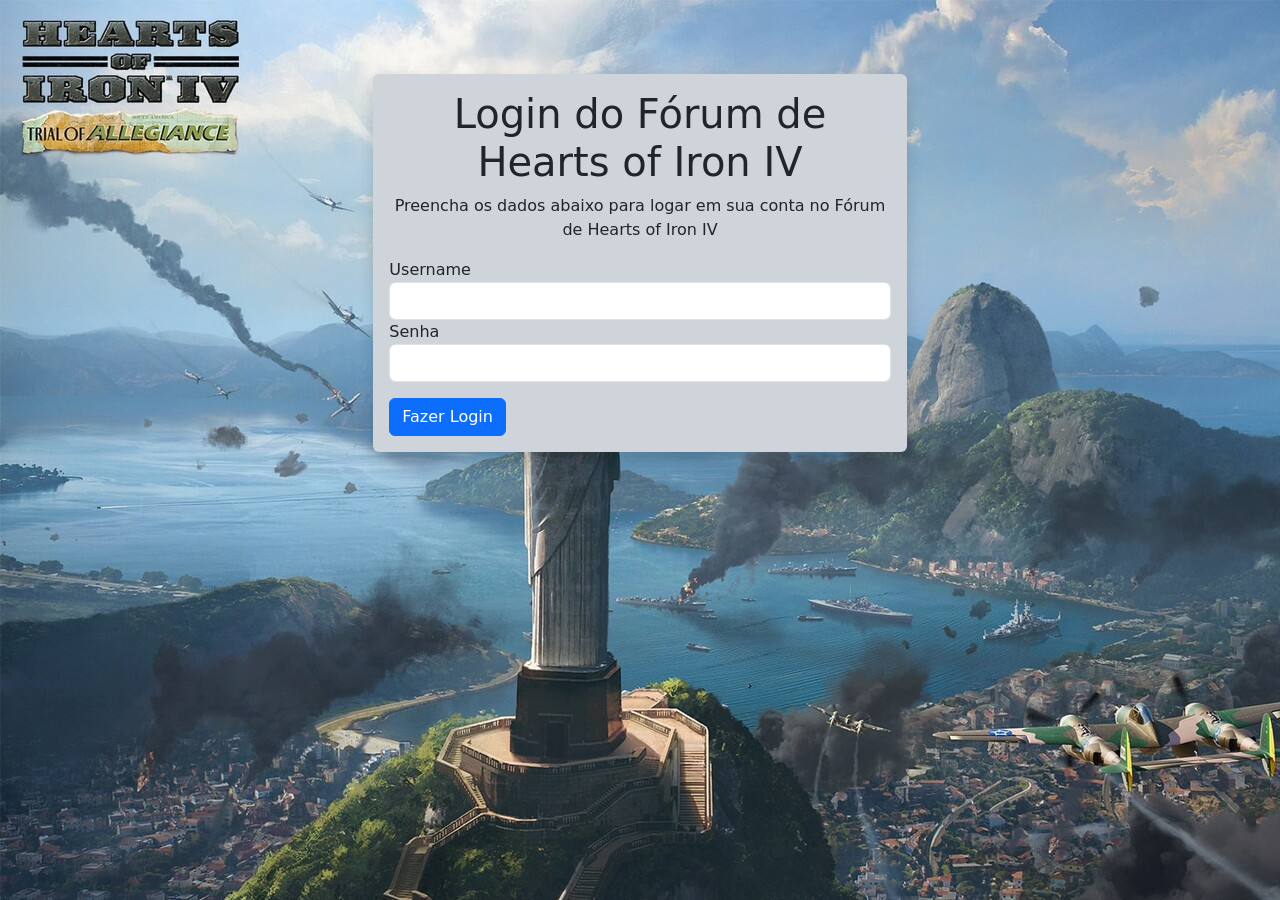
<file: index.html>
<html lang="en">
<head>
    <meta charset="UTF-8">
    <meta name="viewport" content="width=device-width, initial-scale=1.0">
    <title>Tela de Cadastro com Bootstrap</title>
</head>
<link href="https://cdn.jsdelivr.net/npm/bootstrap@5.3.8/dist/css/bootstrap.min.css" rel="stylesheet" integrity="sha384-sRIl4kxILFvY47J16cr9ZwB07vP4J8+LH7qKQnuqkuIAvNWLzeN8tE5YBujZqJLB" crossorigin="anonymous">
<link rel="stylesheet" href="style.css">
<body class="bg_img">

<main class="align">

<form action="" id="formulario" class="shadow p-3 mb-5 bg-dark-subtle rounded m-5 opacity-100 col-md-5">
        <div>
            <h1 class="text-center">Login do Fórum de Hearts of Iron IV</h1>
            <p class="text-center">Preencha os dados abaixo para logar em sua conta no Fórum de Hearts of Iron IV</p>
        </div>

        <div>
            <div>
                <label for="">Username</label>
                <input type="text" class="form-control" aria-label="Username" aria-describedby="basic-addon1" id="usuario" >
            </div>
        </div>

        <div>
            <div>
                <label for="">Senha</label>
                <input type="password" class="form-control" aria-label="Username" aria-describedby="basic-addon1" id="senha">
            </div>
        </div>

        <button type="submit" class="btn btn-primary mt-3 alignRight" id="submit">Fazer Login</button>
</form>

<script src="script.js" ></script>

</main>
</body>

</html>
</file>
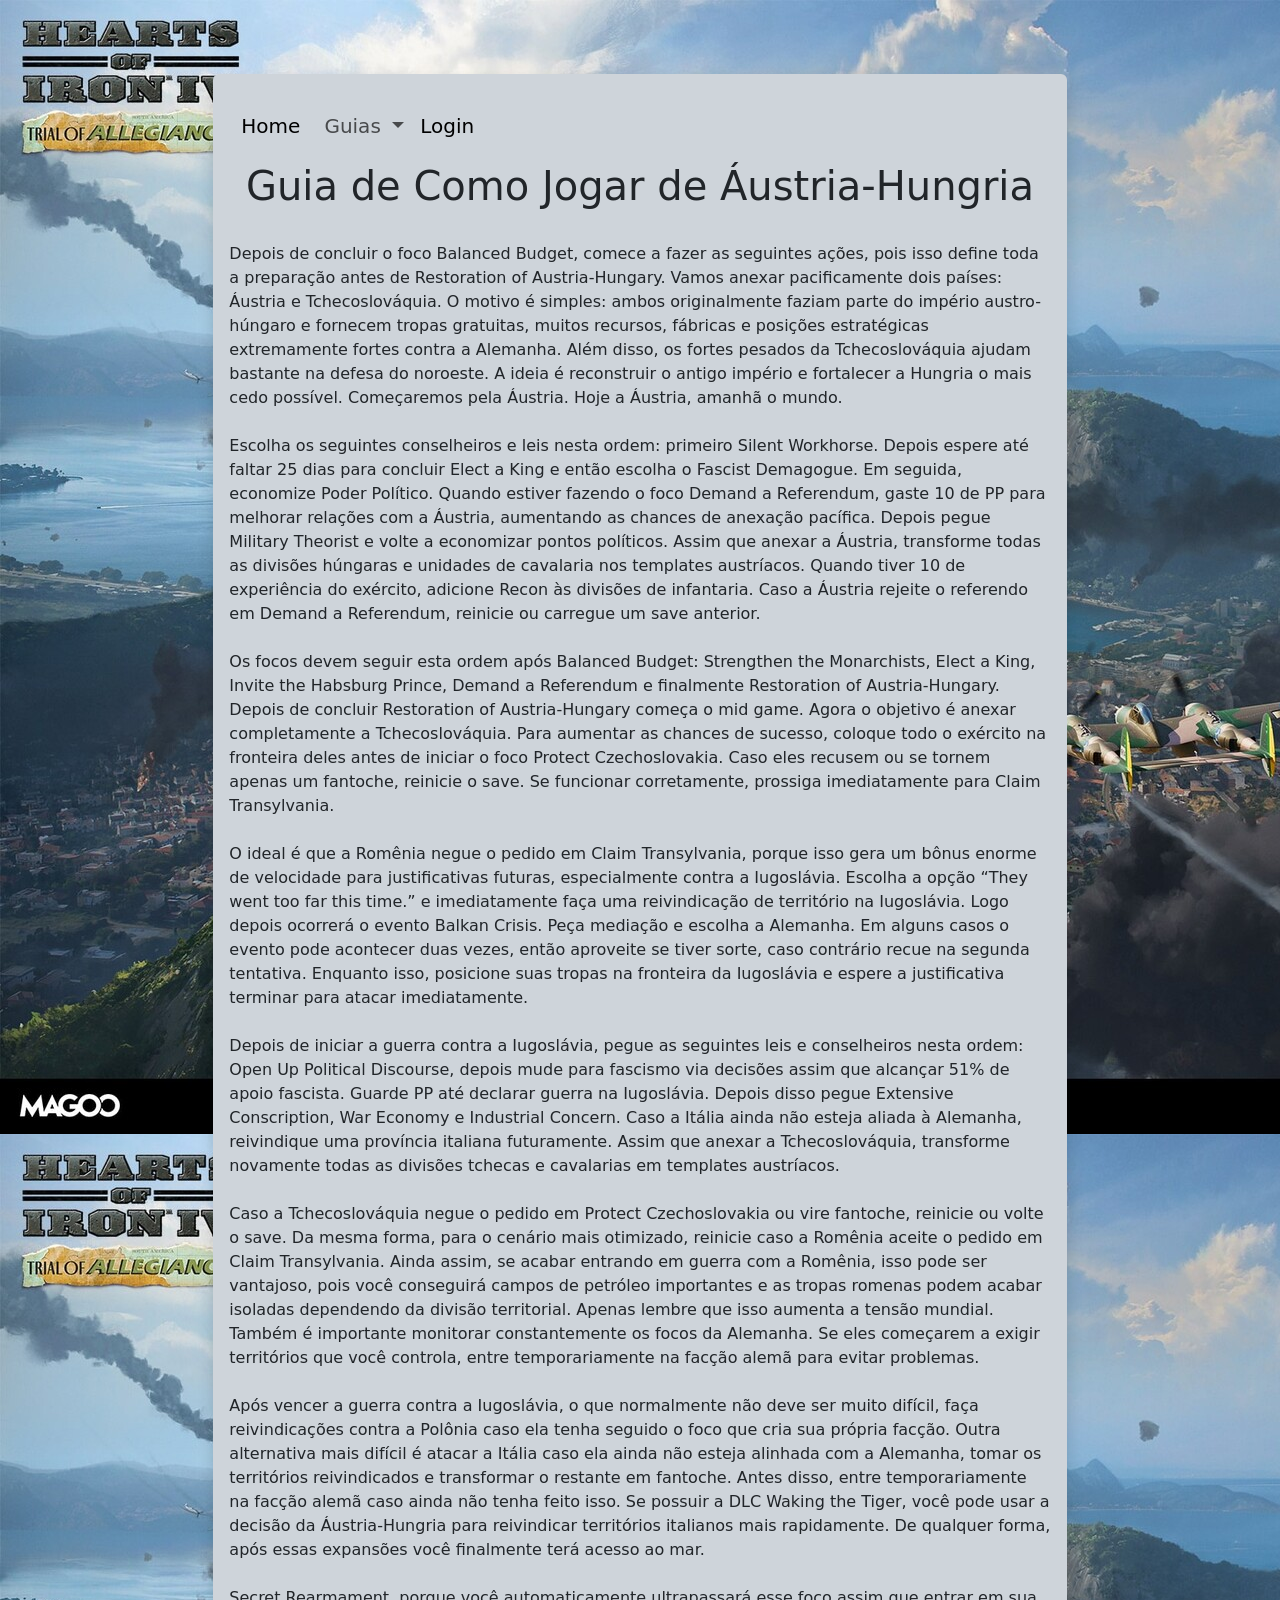
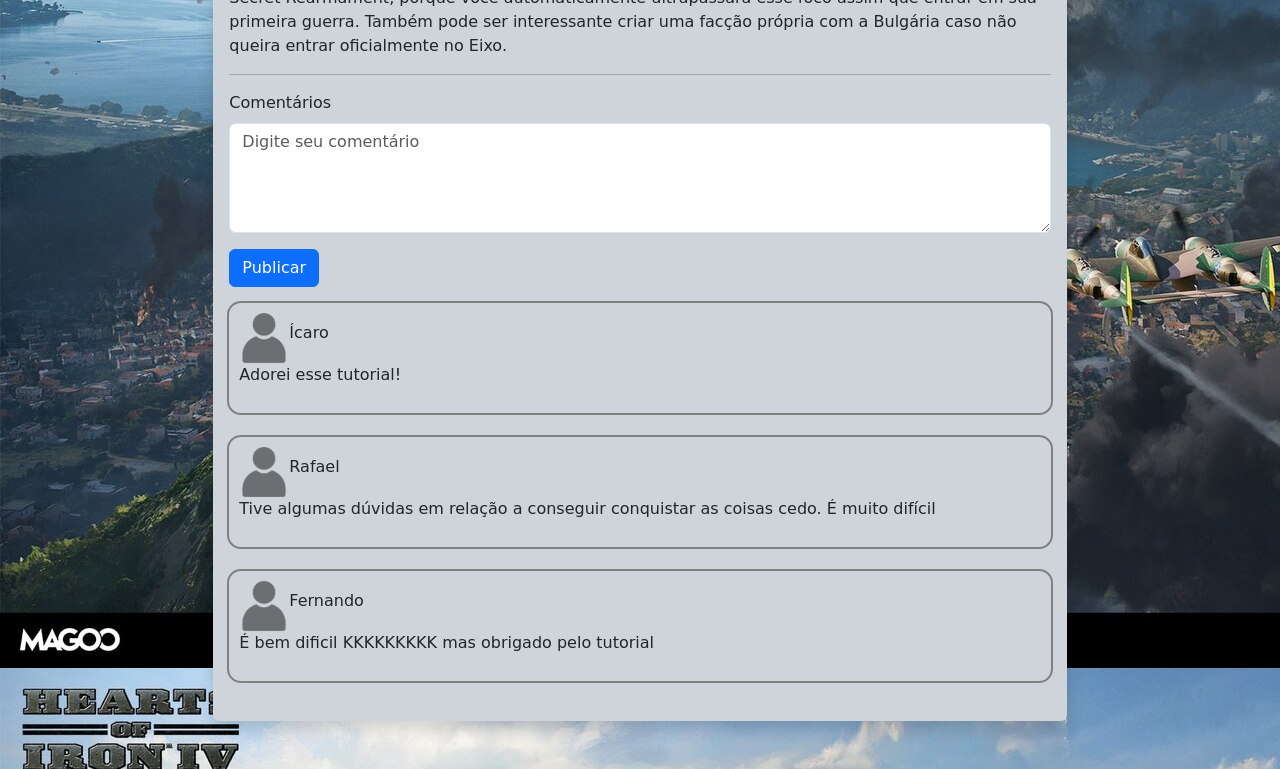
<file: austria_hungary_guide.html>
<html lang="en">
<head>
    <meta charset="UTF-8">
    <meta name="viewport" content="width=device-width, initial-scale=1.0">
    <title>Tela de Cadastro com Bootstrap</title>
</head>
<link href="https://cdn.jsdelivr.net/npm/bootstrap@5.3.8/dist/css/bootstrap.min.css" rel="stylesheet" integrity="sha384-sRIl4kxILFvY47J16cr9ZwB07vP4J8+LH7qKQnuqkuIAvNWLzeN8tE5YBujZqJLB" crossorigin="anonymous">
<link rel="stylesheet" href="style.css">
<body class="bg_img">

<main class="align">

<div class="shadow p-3 mb-5 bg-dark-subtle rounded m-5 opacity-100 col-md-8">

       <nav class="navbar navbar-expand-lg bg-dark-subtle">
                <div class="container-fluid">
                    <a class="navbar-brand" href="secao.html">Home</a>
                    <button class="navbar-toggler" type="button" data-bs-toggle="collapse"
                        data-bs-target="#navbarSupportedContent" aria-controls="navbarSupportedContent"
                        aria-expanded="false" aria-label="Toggle navigation">
                        <span class="navbar-toggler-icon"></span>
                    </button>
                    <div class="navbar-brand collapse navbar-collapse" id="navbarSupportedContent">
                        <ul class="navbar-nav me-auto mb-2 mb-lg-0">

                            <li class="nav-item dropdown">
                                <a class="nav-link dropdown-toggle" href="#" role="button" data-bs-toggle="dropdown"
                                    aria-expanded="false">
                                    Guias
                                </a>
                                <ul class="dropdown-menu">
                                    <li><a class="dropdown-item" href="germany_guide.html">Alemanha</a></li>
                                    <li><a class="dropdown-item" href="austria_hungary_guide.html">Áustria-Hungria</a></li>
                                    <li><a class="dropdown-item" href="ethiopia_guide.html">Etiópia</a></li>
                                </ul>
                            </li>
                            <li class="nav-item">
                                <a class="nav-link active" aria-current="page" href="index.html">Login</a>
                            </li>
                        </ul>
                    </div>
                </div>
            </nav>

              <script src="https://cdn.jsdelivr.net/npm/bootstrap@5.3.8/dist/js/bootstrap.bundle.min.js"
        integrity="sha384-FKyoEForCGlyvwx9Hj09JcYn3nv7wiPVlz7YYwJrWVcXK/BmnVDxM+D2scQbITxI"
        crossorigin="anonymous"></script>
        
    <div>
        <h1 class="text-center">Guia de Como Jogar de Áustria-Hungria</h1><br>

    <p>Depois de concluir o foco Balanced Budget, comece a fazer as seguintes ações, pois isso define toda a preparação antes de Restoration of Austria-Hungary. Vamos anexar pacificamente dois países: Áustria e Tchecoslováquia. O motivo é simples: ambos originalmente faziam parte do império austro-húngaro e fornecem tropas gratuitas, muitos recursos, fábricas e posições estratégicas extremamente fortes contra a Alemanha. Além disso, os fortes pesados da Tchecoslováquia ajudam bastante na defesa do noroeste. A ideia é reconstruir o antigo império e fortalecer a Hungria o mais cedo possível. Começaremos pela Áustria. Hoje a Áustria, amanhã o mundo. <br> <br>

Escolha os seguintes conselheiros e leis nesta ordem: primeiro Silent Workhorse. Depois espere até faltar 25 dias para concluir Elect a King e então escolha o Fascist Demagogue. Em seguida, economize Poder Político. Quando estiver fazendo o foco Demand a Referendum, gaste 10 de PP para melhorar relações com a Áustria, aumentando as chances de anexação pacífica. Depois pegue Military Theorist e volte a economizar pontos políticos. Assim que anexar a Áustria, transforme todas as divisões húngaras e unidades de cavalaria nos templates austríacos. Quando tiver 10 de experiência do exército, adicione Recon às divisões de infantaria. Caso a Áustria rejeite o referendo em Demand a Referendum, reinicie ou carregue um save anterior. <br> <br>

Os focos devem seguir esta ordem após Balanced Budget: Strengthen the Monarchists, Elect a King, Invite the Habsburg Prince, Demand a Referendum e finalmente Restoration of Austria-Hungary. Depois de concluir Restoration of Austria-Hungary começa o mid game. Agora o objetivo é anexar completamente a Tchecoslováquia. Para aumentar as chances de sucesso, coloque todo o exército na fronteira deles antes de iniciar o foco Protect Czechoslovakia. Caso eles recusem ou se tornem apenas um fantoche, reinicie o save. Se funcionar corretamente, prossiga imediatamente para Claim Transylvania. <br> <br>

O ideal é que a Romênia negue o pedido em Claim Transylvania, porque isso gera um bônus enorme de velocidade para justificativas futuras, especialmente contra a Iugoslávia. Escolha a opção “They went too far this time.” e imediatamente faça uma reivindicação de território na Iugoslávia. Logo depois ocorrerá o evento Balkan Crisis. Peça mediação e escolha a Alemanha. Em alguns casos o evento pode acontecer duas vezes, então aproveite se tiver sorte, caso contrário recue na segunda tentativa. Enquanto isso, posicione suas tropas na fronteira da Iugoslávia e espere a justificativa terminar para atacar imediatamente.<br> <br>

Depois de iniciar a guerra contra a Iugoslávia, pegue as seguintes leis e conselheiros nesta ordem: Open Up Political Discourse, depois mude para fascismo via decisões assim que alcançar 51% de apoio fascista. Guarde PP até declarar guerra na Iugoslávia. Depois disso pegue Extensive Conscription, War Economy e Industrial Concern. Caso a Itália ainda não esteja aliada à Alemanha, reivindique uma província italiana futuramente. Assim que anexar a Tchecoslováquia, transforme novamente todas as divisões tchecas e cavalarias em templates austríacos.<br> <br>

Caso a Tchecoslováquia negue o pedido em Protect Czechoslovakia ou vire fantoche, reinicie ou volte o save. Da mesma forma, para o cenário mais otimizado, reinicie caso a Romênia aceite o pedido em Claim Transylvania. Ainda assim, se acabar entrando em guerra com a Romênia, isso pode ser vantajoso, pois você conseguirá campos de petróleo importantes e as tropas romenas podem acabar isoladas dependendo da divisão territorial. Apenas lembre que isso aumenta a tensão mundial. Também é importante monitorar constantemente os focos da Alemanha. Se eles começarem a exigir territórios que você controla, entre temporariamente na facção alemã para evitar problemas.<br> <br>

Após vencer a guerra contra a Iugoslávia, o que normalmente não deve ser muito difícil, faça reivindicações contra a Polônia caso ela tenha seguido o foco que cria sua própria facção. Outra alternativa mais difícil é atacar a Itália caso ela ainda não esteja alinhada com a Alemanha, tomar os territórios reivindicados e transformar o restante em fantoche. Antes disso, entre temporariamente na facção alemã caso ainda não tenha feito isso. Se possuir a DLC Waking the Tiger, você pode usar a decisão da Áustria-Hungria para reivindicar territórios italianos mais rapidamente. De qualquer forma, após essas expansões você finalmente terá acesso ao mar.<br> <br>Secret Rearmament, porque você automaticamente ultrapassará esse foco assim que entrar em sua primeira guerra. Também pode ser interessante criar uma facção própria com a Bulgária caso não queira entrar oficialmente no Eixo.</p>
    </div>
 <hr>

    <div class="mb-3">
        <label for="mensagem" class="form-label mt-">Comentários</label>
        <textarea class="form-control" id="mensagem" rows="4" placeholder="Digite seu comentário"></textarea>
        <button type="button" class="btn btn-primary mt-3">Publicar</button>
    </div>

    <div>
        <div class="caixa mb-4">
            <div class="flex">
            <img src="assets/default_icon.webp" class="icon" alt="">
            <p class="mt-2">Ícaro</p>
            </div>
            <p>Adorei esse tutorial!</p>
        </div>

        <div class="caixa mb-4">
            <div class="flex">
            <img src="assets/default_icon.webp" class="icon" alt="">
            <p class="mt-2">Rafael</p>
            </div>
            <p>Tive algumas dúvidas em relação a conseguir conquistar as coisas cedo. É muito difícil</p>
        </div>

        <div class="caixa mb-4">
            <div class="flex">
            <img src="assets/default_icon.webp" class="icon" alt="">
            <p class="mt-2">Fernando</p>
            </div>
            <p>É bem dificil KKKKKKKKK mas obrigado pelo tutorial</p>
        </div>
    </div>

</div>
</main>
</body>

</html>
</file>
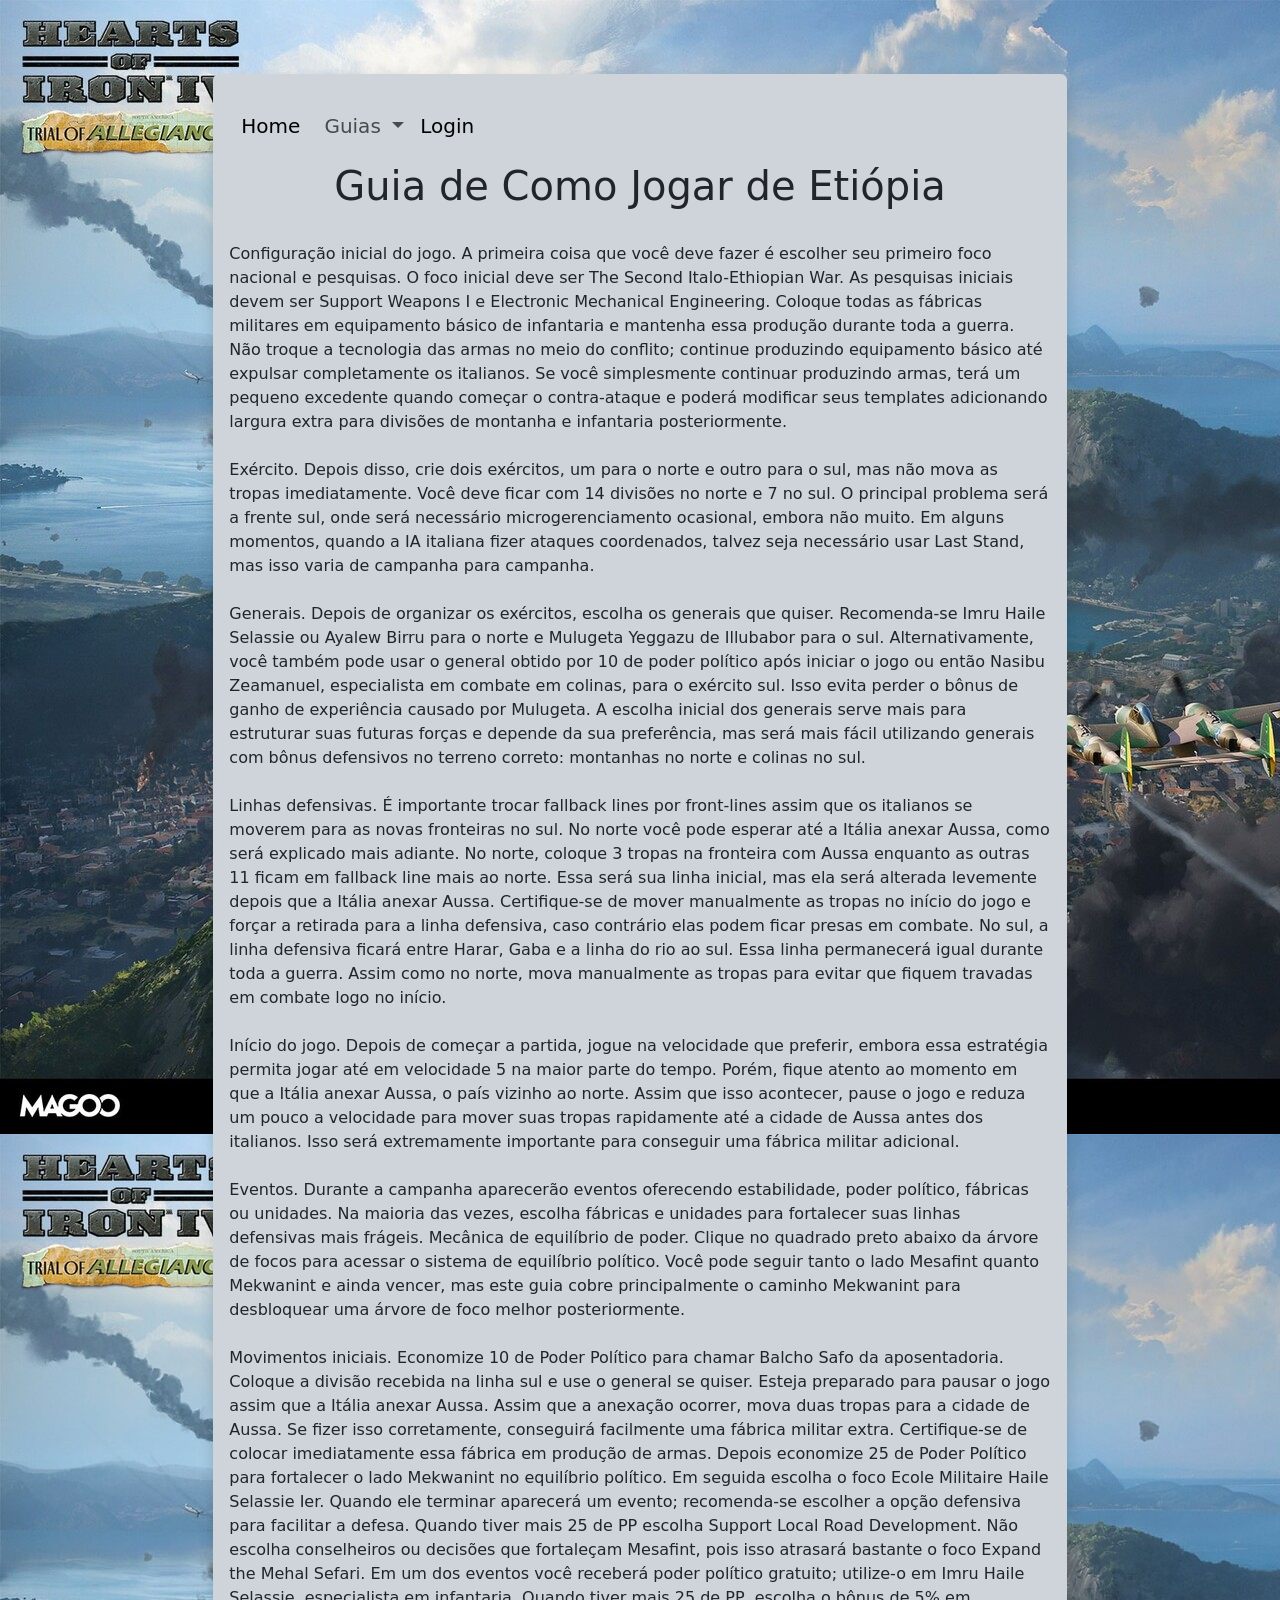
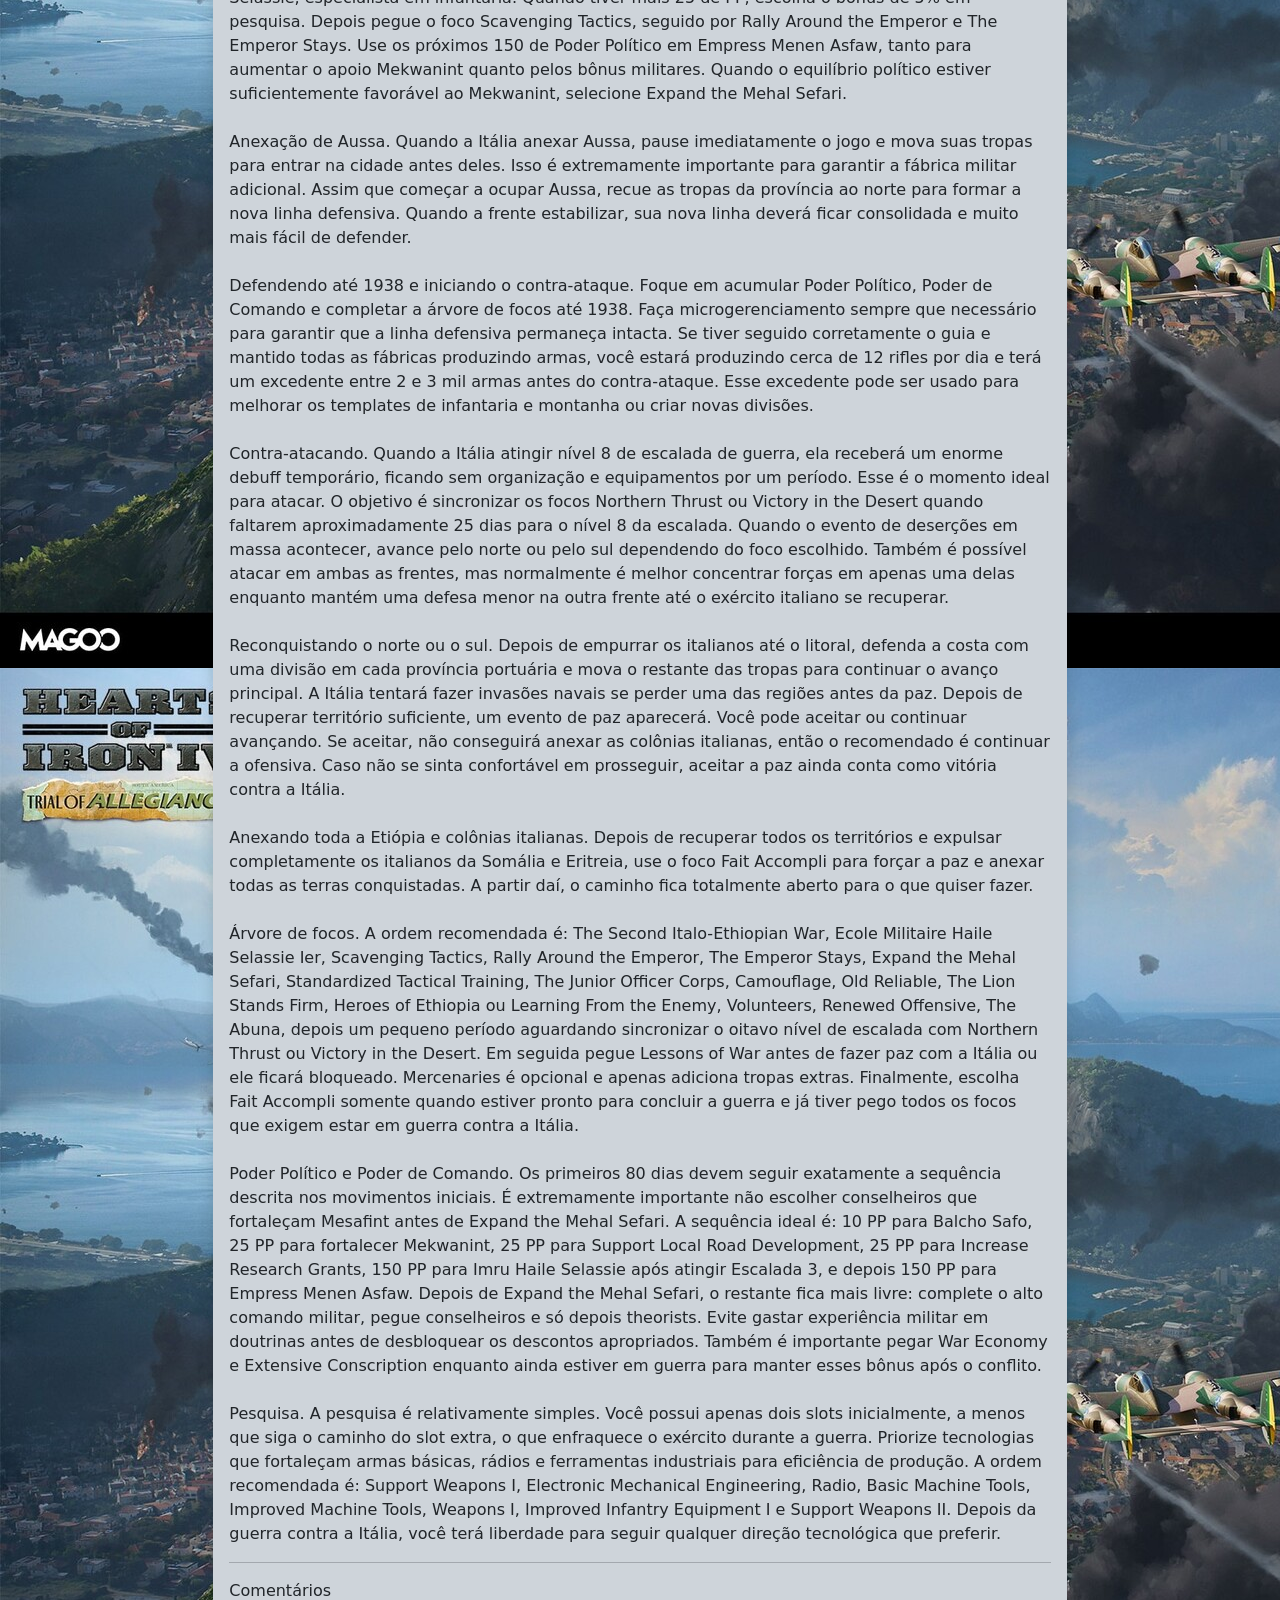
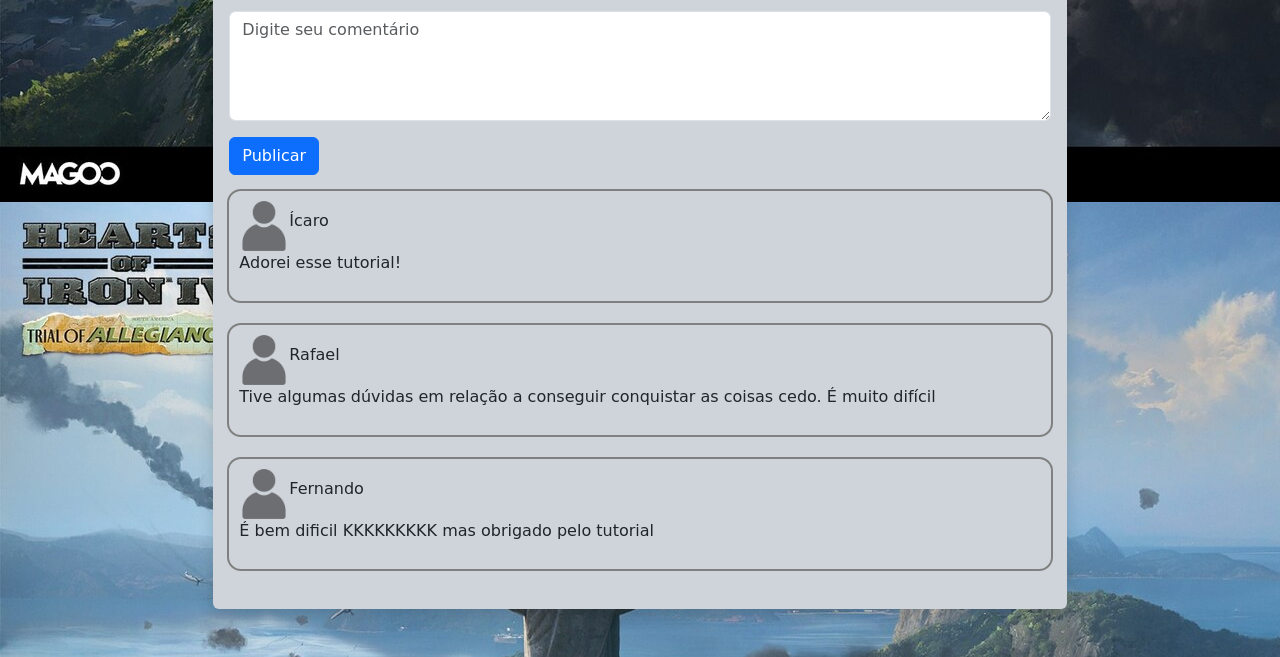
<file: ethiopia_guide.html>
<html lang="en">
<head>
    <meta charset="UTF-8">
    <meta name="viewport" content="width=device-width, initial-scale=1.0">
    <title>Tela de Cadastro com Bootstrap</title>
</head>
<link href="https://cdn.jsdelivr.net/npm/bootstrap@5.3.8/dist/css/bootstrap.min.css" rel="stylesheet" integrity="sha384-sRIl4kxILFvY47J16cr9ZwB07vP4J8+LH7qKQnuqkuIAvNWLzeN8tE5YBujZqJLB" crossorigin="anonymous">
<link rel="stylesheet" href="style.css">
<body class="bg_img">

<main class="align">

<div class="shadow p-3 mb-5 bg-dark-subtle rounded m-5 opacity-100 col-md-8">

           <nav class="navbar navbar-expand-lg bg-dark-subtle">
                <div class="container-fluid">
                    <a class="navbar-brand" href="secao.html">Home</a>
                    <button class="navbar-toggler" type="button" data-bs-toggle="collapse"
                        data-bs-target="#navbarSupportedContent" aria-controls="navbarSupportedContent"
                        aria-expanded="false" aria-label="Toggle navigation">
                        <span class="navbar-toggler-icon"></span>
                    </button>
                    <div class="navbar-brand collapse navbar-collapse" id="navbarSupportedContent">
                        <ul class="navbar-nav me-auto mb-2 mb-lg-0">

                            <li class="nav-item dropdown">
                                <a class="nav-link dropdown-toggle" href="#" role="button" data-bs-toggle="dropdown"
                                    aria-expanded="false">
                                    Guias
                                </a>
                                <ul class="dropdown-menu">
                                    <li><a class="dropdown-item" href="germany_guide.html">Alemanha</a></li>
                                    <li><a class="dropdown-item" href="austria_hungary_guide.html">Áustria-Hungria</a></li>
                                    <li><a class="dropdown-item" href="ethiopia_guide.html">Etiópia</a></li>
                                </ul>
                            </li>
                            <li class="nav-item">
                                <a class="nav-link active" aria-current="page" href="index.html">Login</a>
                            </li>
                        </ul>
                    </div>
                </div>
            </nav>

              <script src="https://cdn.jsdelivr.net/npm/bootstrap@5.3.8/dist/js/bootstrap.bundle.min.js"
        integrity="sha384-FKyoEForCGlyvwx9Hj09JcYn3nv7wiPVlz7YYwJrWVcXK/BmnVDxM+D2scQbITxI"
        crossorigin="anonymous"></script>

    <div>
        <h1 class="text-center">Guia de Como Jogar de Etiópia</h1><br>

    <p>Configuração inicial do jogo. A primeira coisa que você deve fazer é escolher seu primeiro foco nacional e pesquisas. O foco inicial deve ser The Second Italo-Ethiopian War. As pesquisas iniciais devem ser Support Weapons I e Electronic Mechanical Engineering. Coloque todas as fábricas militares em equipamento básico de infantaria e mantenha essa produção durante toda a guerra. Não troque a tecnologia das armas no meio do conflito; continue produzindo equipamento básico até expulsar completamente os italianos. Se você simplesmente continuar produzindo armas, terá um pequeno excedente quando começar o contra-ataque e poderá modificar seus templates adicionando largura extra para divisões de montanha e infantaria posteriormente. <br><br>

    Exército. Depois disso, crie dois exércitos, um para o norte e outro para o sul, mas não mova as tropas imediatamente. Você deve ficar com 14 divisões no norte e 7 no sul. O principal problema será a frente sul, onde será necessário microgerenciamento ocasional, embora não muito. Em alguns momentos, quando a IA italiana fizer ataques coordenados, talvez seja necessário usar Last Stand, mas isso varia de campanha para campanha.<br><br>

    Generais. Depois de organizar os exércitos, escolha os generais que quiser. Recomenda-se Imru Haile Selassie ou Ayalew Birru para o norte e Mulugeta Yeggazu de Illubabor para o sul. Alternativamente, você também pode usar o general obtido por 10 de poder político após iniciar o jogo ou então Nasibu Zeamanuel, especialista em combate em colinas, para o exército sul. Isso evita perder o bônus de ganho de experiência causado por Mulugeta. A escolha inicial dos generais serve mais para estruturar suas futuras forças e depende da sua preferência, mas será mais fácil utilizando generais com bônus defensivos no terreno correto: montanhas no norte e colinas no sul.<br><br>

    Linhas defensivas. É importante trocar fallback lines por front-lines assim que os italianos se moverem para as novas fronteiras no sul. No norte você pode esperar até a Itália anexar Aussa, como será explicado mais adiante. No norte, coloque 3 tropas na fronteira com Aussa enquanto as outras 11 ficam em fallback line mais ao norte. Essa será sua linha inicial, mas ela será alterada levemente depois que a Itália anexar Aussa. Certifique-se de mover manualmente as tropas no início do jogo e forçar a retirada para a linha defensiva, caso contrário elas podem ficar presas em combate. No sul, a linha defensiva ficará entre Harar, Gaba e a linha do rio ao sul. Essa linha permanecerá igual durante toda a guerra. Assim como no norte, mova manualmente as tropas para evitar que fiquem travadas em combate logo no início.<br><br>

    Início do jogo. Depois de começar a partida, jogue na velocidade que preferir, embora essa estratégia permita jogar até em velocidade 5 na maior parte do tempo. Porém, fique atento ao momento em que a Itália anexar Aussa, o país vizinho ao norte. Assim que isso acontecer, pause o jogo e reduza um pouco a velocidade para mover suas tropas rapidamente até a cidade de Aussa antes dos italianos. Isso será extremamente importante para conseguir uma fábrica militar adicional.<br><br>

    Eventos. Durante a campanha aparecerão eventos oferecendo estabilidade, poder político, fábricas ou unidades. Na maioria das vezes, escolha fábricas e unidades para fortalecer suas linhas defensivas mais frágeis. Mecânica de equilíbrio de poder. Clique no quadrado preto abaixo da árvore de focos para acessar o sistema de equilíbrio político. Você pode seguir tanto o lado Mesafint quanto Mekwanint e ainda vencer, mas este guia cobre principalmente o caminho Mekwanint para desbloquear uma árvore de foco melhor posteriormente.<br><br>

    Movimentos iniciais. Economize 10 de Poder Político para chamar Balcho Safo da aposentadoria. Coloque a divisão recebida na linha sul e use o general se quiser. Esteja preparado para pausar o jogo assim que a Itália anexar Aussa. Assim que a anexação ocorrer, mova duas tropas para a cidade de Aussa. Se fizer isso corretamente, conseguirá facilmente uma fábrica militar extra. Certifique-se de colocar imediatamente essa fábrica em produção de armas. Depois economize 25 de Poder Político para fortalecer o lado Mekwanint no equilíbrio político. Em seguida escolha o foco Ecole Militaire Haile Selassie Ier. Quando ele terminar aparecerá um evento; recomenda-se escolher a opção defensiva para facilitar a defesa. Quando tiver mais 25 de PP escolha Support Local Road Development. Não escolha conselheiros ou decisões que fortaleçam Mesafint, pois isso atrasará bastante o foco Expand the Mehal Sefari. Em um dos eventos você receberá poder político gratuito; utilize-o em Imru Haile Selassie, especialista em infantaria. Quando tiver mais 25 de PP, escolha o bônus de 5% em pesquisa. Depois pegue o foco Scavenging Tactics, seguido por Rally Around the Emperor e The Emperor Stays. Use os próximos 150 de Poder Político em Empress Menen Asfaw, tanto para aumentar o apoio Mekwanint quanto pelos bônus militares. Quando o equilíbrio político estiver suficientemente favorável ao Mekwanint, selecione Expand the Mehal Sefari.<br><br>

    Anexação de Aussa. Quando a Itália anexar Aussa, pause imediatamente o jogo e mova suas tropas para entrar na cidade antes deles. Isso é extremamente importante para garantir a fábrica militar adicional. Assim que começar a ocupar Aussa, recue as tropas da província ao norte para formar a nova linha defensiva. Quando a frente estabilizar, sua nova linha deverá ficar consolidada e muito mais fácil de defender.<br><br>

    Defendendo até 1938 e iniciando o contra-ataque. Foque em acumular Poder Político, Poder de Comando e completar a árvore de focos até 1938. Faça microgerenciamento sempre que necessário para garantir que a linha defensiva permaneça intacta. Se tiver seguido corretamente o guia e mantido todas as fábricas produzindo armas, você estará produzindo cerca de 12 rifles por dia e terá um excedente entre 2 e 3 mil armas antes do contra-ataque. Esse excedente pode ser usado para melhorar os templates de infantaria e montanha ou criar novas divisões.<br><br>

    Contra-atacando. Quando a Itália atingir nível 8 de escalada de guerra, ela receberá um enorme debuff temporário, ficando sem organização e equipamentos por um período. Esse é o momento ideal para atacar. O objetivo é sincronizar os focos Northern Thrust ou Victory in the Desert quando faltarem aproximadamente 25 dias para o nível 8 da escalada. Quando o evento de deserções em massa acontecer, avance pelo norte ou pelo sul dependendo do foco escolhido. Também é possível atacar em ambas as frentes, mas normalmente é melhor concentrar forças em apenas uma delas enquanto mantém uma defesa menor na outra frente até o exército italiano se recuperar.<br><br>

    Reconquistando o norte ou o sul. Depois de empurrar os italianos até o litoral, defenda a costa com uma divisão em cada província portuária e mova o restante das tropas para continuar o avanço principal. A Itália tentará fazer invasões navais se perder uma das regiões antes da paz. Depois de recuperar território suficiente, um evento de paz aparecerá. Você pode aceitar ou continuar avançando. Se aceitar, não conseguirá anexar as colônias italianas, então o recomendado é continuar a ofensiva. Caso não se sinta confortável em prosseguir, aceitar a paz ainda conta como vitória contra a Itália.<br><br>

    Anexando toda a Etiópia e colônias italianas. Depois de recuperar todos os territórios e expulsar completamente os italianos da Somália e Eritreia, use o foco Fait Accompli para forçar a paz e anexar todas as terras conquistadas. A partir daí, o caminho fica totalmente aberto para o que quiser fazer.<br><br>

    Árvore de focos. A ordem recomendada é: The Second Italo-Ethiopian War, Ecole Militaire Haile Selassie Ier, Scavenging Tactics, Rally Around the Emperor, The Emperor Stays, Expand the Mehal Sefari, Standardized Tactical Training, The Junior Officer Corps, Camouflage, Old Reliable, The Lion Stands Firm, Heroes of Ethiopia ou Learning From the Enemy, Volunteers, Renewed Offensive, The Abuna, depois um pequeno período aguardando sincronizar o oitavo nível de escalada com Northern Thrust ou Victory in the Desert. Em seguida pegue Lessons of War antes de fazer paz com a Itália ou ele ficará bloqueado. Mercenaries é opcional e apenas adiciona tropas extras. Finalmente, escolha Fait Accompli somente quando estiver pronto para concluir a guerra e já tiver pego todos os focos que exigem estar em guerra contra a Itália.<br><br>

    Poder Político e Poder de Comando. Os primeiros 80 dias devem seguir exatamente a sequência descrita nos movimentos iniciais. É extremamente importante não escolher conselheiros que fortaleçam Mesafint antes de Expand the Mehal Sefari. A sequência ideal é: 10 PP para Balcho Safo, 25 PP para fortalecer Mekwanint, 25 PP para Support Local Road Development, 25 PP para Increase Research Grants, 150 PP para Imru Haile Selassie após atingir Escalada 3, e depois 150 PP para Empress Menen Asfaw. Depois de Expand the Mehal Sefari, o restante fica mais livre: complete o alto comando militar, pegue conselheiros e só depois theorists. Evite gastar experiência militar em doutrinas antes de desbloquear os descontos apropriados. Também é importante pegar War Economy e Extensive Conscription enquanto ainda estiver em guerra para manter esses bônus após o conflito.<br><br>

    Pesquisa. A pesquisa é relativamente simples. Você possui apenas dois slots inicialmente, a menos que siga o caminho do slot extra, o que enfraquece o exército durante a guerra. Priorize tecnologias que fortaleçam armas básicas, rádios e ferramentas industriais para eficiência de produção. A ordem recomendada é: Support Weapons I, Electronic Mechanical Engineering, Radio, Basic Machine Tools, Improved Machine Tools, Weapons I, Improved Infantry Equipment I e Support Weapons II. Depois da guerra contra a Itália, você terá liberdade para seguir qualquer direção tecnológica que preferir.</p>
    </div>
 <hr>

    <div class="mb-3">
        <label for="mensagem" class="form-label mt-">Comentários</label>
        <textarea class="form-control" id="mensagem" rows="4" placeholder="Digite seu comentário"></textarea>
        <button type="button" class="btn btn-primary mt-3">Publicar</button>
    </div>

    <div>
        <div class="caixa mb-4">
            <div class="flex">
            <img src="assets/default_icon.webp" class="icon" alt="">
            <p class="mt-2">Ícaro</p>
            </div>
            <p>Adorei esse tutorial!</p>
        </div>

        <div class="caixa mb-4">
            <div class="flex">
            <img src="assets/default_icon.webp" class="icon" alt="">
            <p class="mt-2">Rafael</p>
            </div>
            <p>Tive algumas dúvidas em relação a conseguir conquistar as coisas cedo. É muito difícil</p>
        </div>

        <div class="caixa mb-4">
            <div class="flex">
            <img src="assets/default_icon.webp" class="icon" alt="">
            <p class="mt-2">Fernando</p>
            </div>
            <p>É bem dificil KKKKKKKKK mas obrigado pelo tutorial</p>
        </div>
    </div>

</div>
</main>
</body>

</html>
</file>
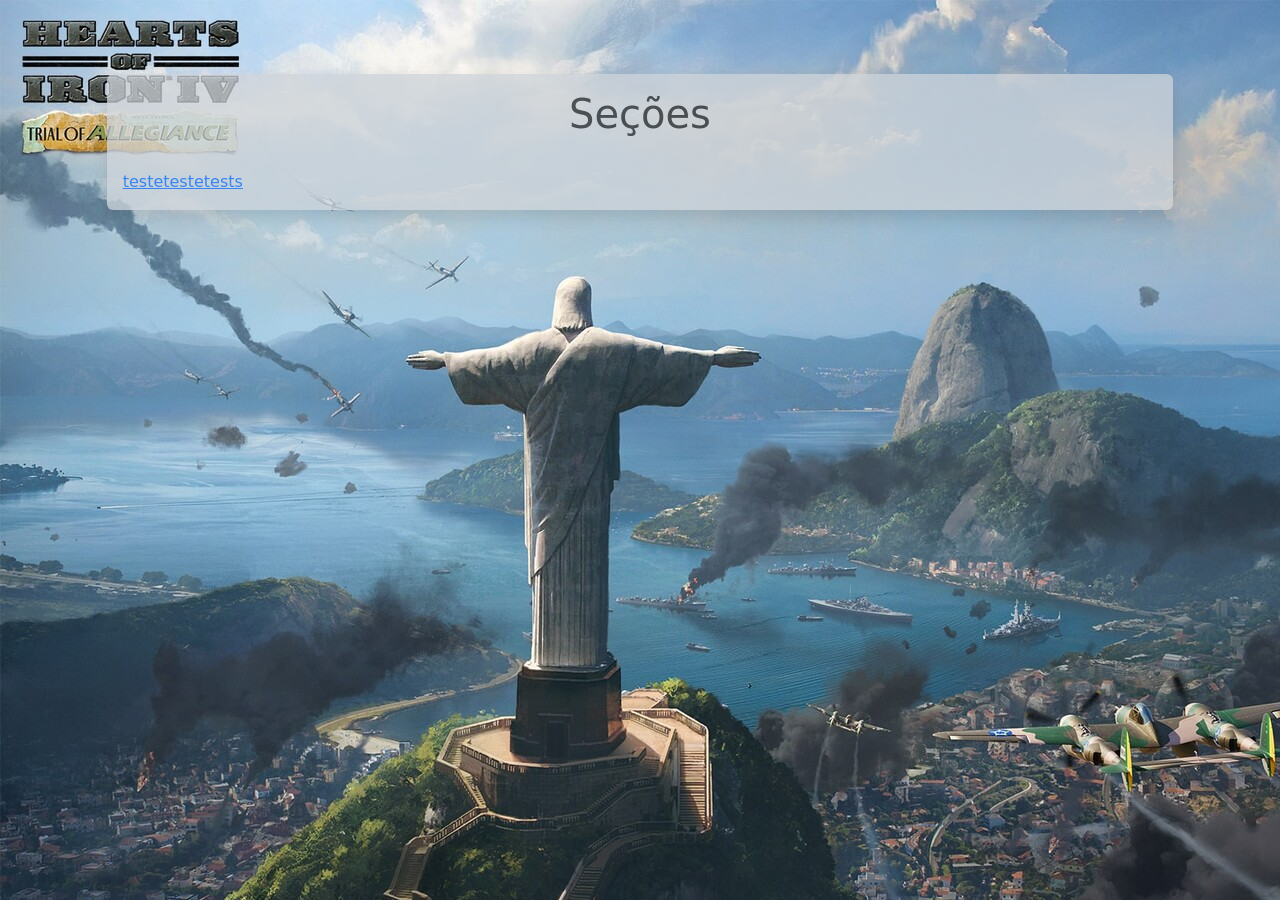
<file: forum.html>
<html lang="en">
<head>
    <meta charset="UTF-8">
    <meta name="viewport" content="width=device-width, initial-scale=1.0">
    <title>Tela de Cadastro com Bootstrap</title>
</head>
<link href="https://cdn.jsdelivr.net/npm/bootstrap@5.3.8/dist/css/bootstrap.min.css" rel="stylesheet" integrity="sha384-sRIl4kxILFvY47J16cr9ZwB07vP4J8+LH7qKQnuqkuIAvNWLzeN8tE5YBujZqJLB" crossorigin="anonymous">
<link rel="stylesheet" href="style.css">
<body class="bg_img">

<main class="align">

<div class="shadow p-3 mb-5 bg-dark-subtle rounded m-5 opacity-75 col-md-10">

    <div>
        <h1 class="text-center">Seções</h1><br>

        <div class="text-center flex">
        <a href="">teste</a><br>
        <a href="">teste</a><br>
        <a href="">tests</a>
        </div>

    </div>

</div>

</body>
</main>
</html>
</file>
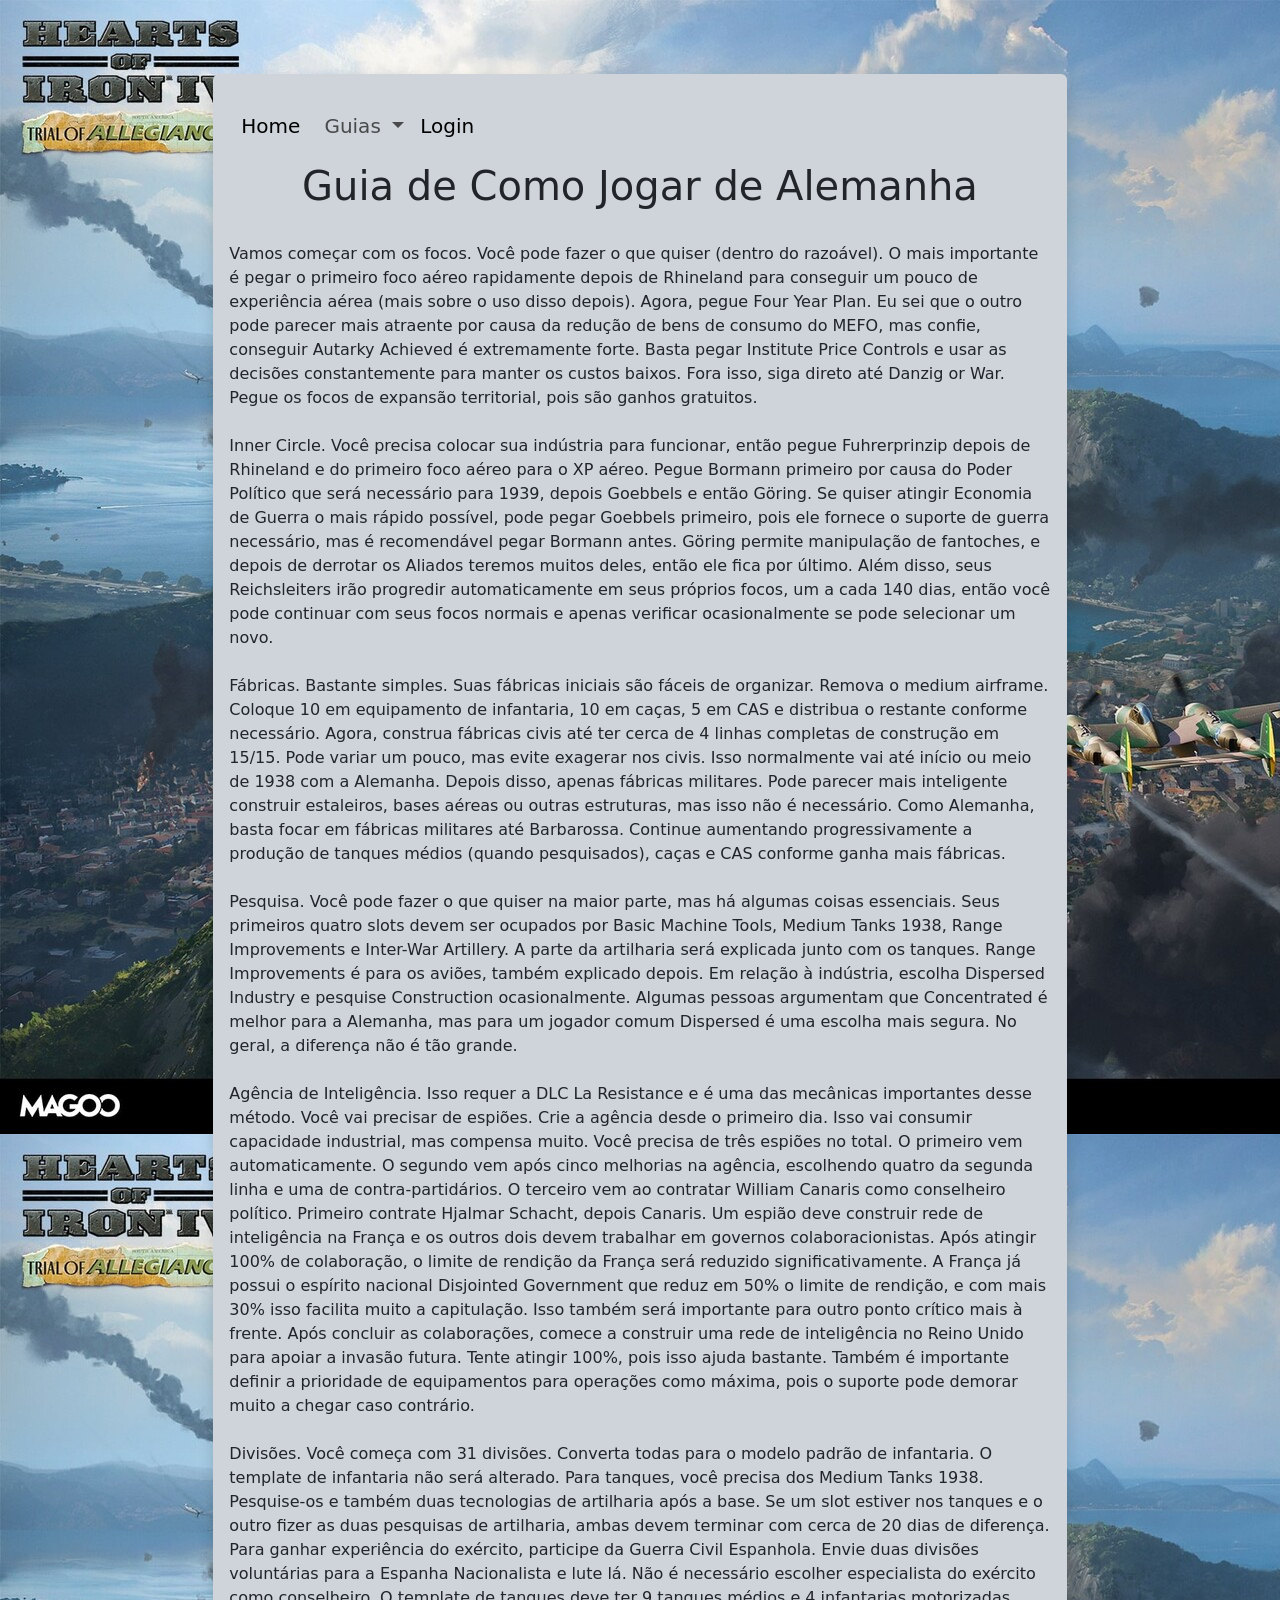
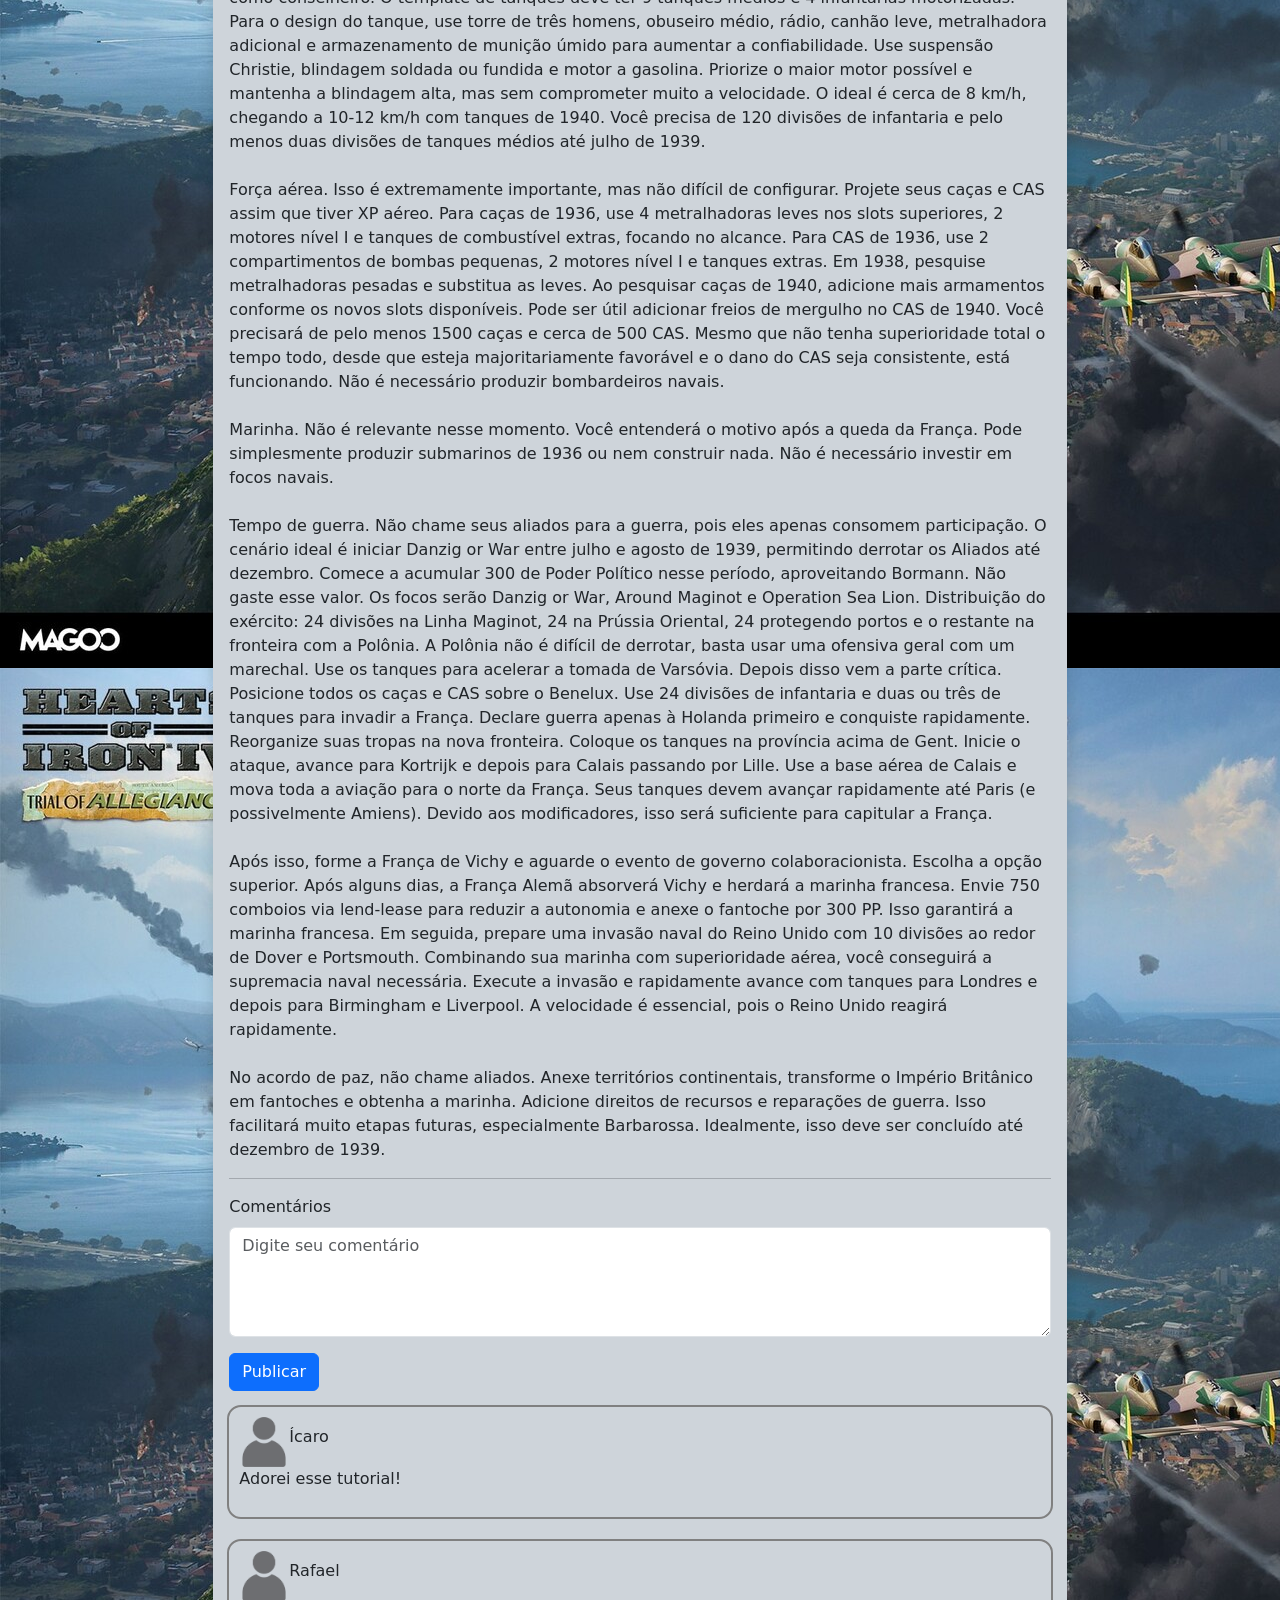
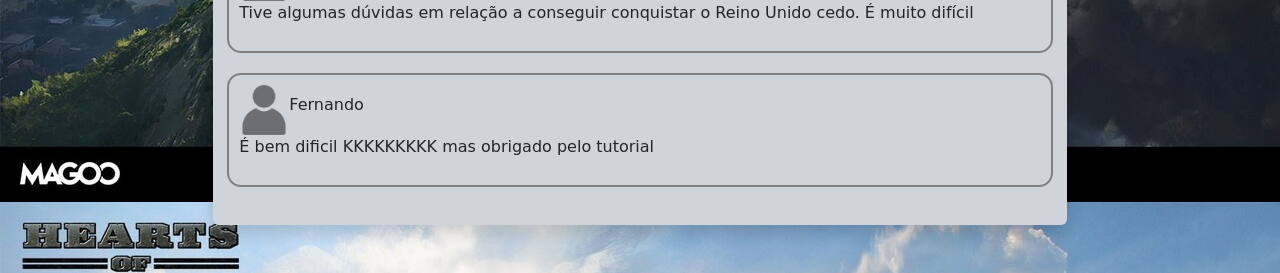
<file: germany_guide.html>
<html lang="en">
<head>
    <meta charset="UTF-8">
    <meta name="viewport" content="width=device-width, initial-scale=1.0">
    <title>Tela de Cadastro com Bootstrap</title>
</head>
<link href="https://cdn.jsdelivr.net/npm/bootstrap@5.3.8/dist/css/bootstrap.min.css" rel="stylesheet" integrity="sha384-sRIl4kxILFvY47J16cr9ZwB07vP4J8+LH7qKQnuqkuIAvNWLzeN8tE5YBujZqJLB" crossorigin="anonymous">
<link rel="stylesheet" href="style.css">
<body class="bg_img">

<main class="align">

    <div class="shadow p-3 mb-5 bg-dark-subtle rounded m-5 opacity-100 col-md-8">

       <nav class="navbar navbar-expand-lg bg-dark-subtle">
                <div class="container-fluid">
                    <a class="navbar-brand" href="secao.html">Home</a>
                    <button class="navbar-toggler" type="button" data-bs-toggle="collapse"
                        data-bs-target="#navbarSupportedContent" aria-controls="navbarSupportedContent"
                        aria-expanded="false" aria-label="Toggle navigation">
                        <span class="navbar-toggler-icon"></span>
                    </button>
                    <div class="navbar-brand collapse navbar-collapse" id="navbarSupportedContent">
                        <ul class="navbar-nav me-auto mb-2 mb-lg-0">

                            <li class="nav-item dropdown">
                                <a class="nav-link dropdown-toggle" href="#" role="button" data-bs-toggle="dropdown"
                                    aria-expanded="false">
                                    Guias
                                </a>
                                <ul class="dropdown-menu">
                                    <li><a class="dropdown-item" href="germany_guide.html">Alemanha</a></li>
                                    <li><a class="dropdown-item" href="austria_hungary_guide.html">Áustria-Hungria</a></li>
                                    <li><a class="dropdown-item" href="ethiopia_guide.html">Etiópia</a></li>
                                </ul>
                            </li>
                            <li class="nav-item">
                                <a class="nav-link active" aria-current="page" href="index.html">Login</a>
                            </li>
                        </ul>
                    </div>
                </div>
            </nav>
            
    <script src="https://cdn.jsdelivr.net/npm/bootstrap@5.3.8/dist/js/bootstrap.bundle.min.js"
        integrity="sha384-FKyoEForCGlyvwx9Hj09JcYn3nv7wiPVlz7YYwJrWVcXK/BmnVDxM+D2scQbITxI"
        crossorigin="anonymous"></script>

    <div>
        <h1 class="text-center">Guia de Como Jogar de Alemanha</h1><br>

    <p>Vamos começar com os focos. Você pode fazer o que quiser (dentro do razoável). O mais importante é pegar o primeiro foco aéreo rapidamente depois de Rhineland para conseguir um pouco de experiência aérea (mais sobre o uso disso depois). Agora, pegue Four Year Plan. Eu sei que o outro pode parecer mais atraente por causa da redução de bens de consumo do MEFO, mas confie, conseguir Autarky Achieved é extremamente forte. Basta pegar Institute Price Controls e usar as decisões constantemente para manter os custos baixos. Fora isso, siga direto até Danzig or War. Pegue os focos de expansão territorial, pois são ganhos gratuitos. <br><br>

    Inner Circle. Você precisa colocar sua indústria para funcionar, então pegue Fuhrerprinzip depois de Rhineland e do primeiro foco aéreo para o XP aéreo. Pegue Bormann primeiro por causa do Poder Político que será necessário para 1939, depois Goebbels e então Göring. Se quiser atingir Economia de Guerra o mais rápido possível, pode pegar Goebbels primeiro, pois ele fornece o suporte de guerra necessário, mas é recomendável pegar Bormann antes. Göring permite manipulação de fantoches, e depois de derrotar os Aliados teremos muitos deles, então ele fica por último. Além disso, seus Reichsleiters irão progredir automaticamente em seus próprios focos, um a cada 140 dias, então você pode continuar com seus focos normais e apenas verificar ocasionalmente se pode selecionar um novo. <br><br>

    Fábricas. Bastante simples. Suas fábricas iniciais são fáceis de organizar. Remova o medium airframe. Coloque 10 em equipamento de infantaria, 10 em caças, 5 em CAS e distribua o restante conforme necessário. Agora, construa fábricas civis até ter cerca de 4 linhas completas de construção em 15/15. Pode variar um pouco, mas evite exagerar nos civis. Isso normalmente vai até início ou meio de 1938 com a Alemanha. Depois disso, apenas fábricas militares. Pode parecer mais inteligente construir estaleiros, bases aéreas ou outras estruturas, mas isso não é necessário. Como Alemanha, basta focar em fábricas militares até Barbarossa. Continue aumentando progressivamente a produção de tanques médios (quando pesquisados), caças e CAS conforme ganha mais fábricas. <br><br>

    Pesquisa. Você pode fazer o que quiser na maior parte, mas há algumas coisas essenciais. Seus primeiros quatro slots devem ser ocupados por Basic Machine Tools, Medium Tanks 1938, Range Improvements e Inter-War Artillery. A parte da artilharia será explicada junto com os tanques. Range Improvements é para os aviões, também explicado depois. Em relação à indústria, escolha Dispersed Industry e pesquise Construction ocasionalmente. Algumas pessoas argumentam que Concentrated é melhor para a Alemanha, mas para um jogador comum Dispersed é uma escolha mais segura. No geral, a diferença não é tão grande.<br><br>

    Agência de Inteligência. Isso requer a DLC La Resistance e é uma das mecânicas importantes desse método. Você vai precisar de espiões. Crie a agência desde o primeiro dia. Isso vai consumir capacidade industrial, mas compensa muito. Você precisa de três espiões no total. O primeiro vem automaticamente. O segundo vem após cinco melhorias na agência, escolhendo quatro da segunda linha e uma de contra-partidários. O terceiro vem ao contratar William Canaris como conselheiro político. Primeiro contrate Hjalmar Schacht, depois Canaris. Um espião deve construir rede de inteligência na França e os outros dois devem trabalhar em governos colaboracionistas. Após atingir 100% de colaboração, o limite de rendição da França será reduzido significativamente. A França já possui o espírito nacional Disjointed Government que reduz em 50% o limite de rendição, e com mais 30% isso facilita muito a capitulação. Isso também será importante para outro ponto crítico mais à frente. Após concluir as colaborações, comece a construir uma rede de inteligência no Reino Unido para apoiar a invasão futura. Tente atingir 100%, pois isso ajuda bastante. Também é importante definir a prioridade de equipamentos para operações como máxima, pois o suporte pode demorar muito a chegar caso contrário.<br><br>

    Divisões. Você começa com 31 divisões. Converta todas para o modelo padrão de infantaria. O template de infantaria não será alterado. Para tanques, você precisa dos Medium Tanks 1938. Pesquise-os e também duas tecnologias de artilharia após a base. Se um slot estiver nos tanques e o outro fizer as duas pesquisas de artilharia, ambas devem terminar com cerca de 20 dias de diferença. Para ganhar experiência do exército, participe da Guerra Civil Espanhola. Envie duas divisões voluntárias para a Espanha Nacionalista e lute lá. Não é necessário escolher especialista do exército como conselheiro. O template de tanques deve ter 9 tanques médios e 4 infantarias motorizadas. Para o design do tanque, use torre de três homens, obuseiro médio, rádio, canhão leve, metralhadora adicional e armazenamento de munição úmido para aumentar a confiabilidade. Use suspensão Christie, blindagem soldada ou fundida e motor a gasolina. Priorize o maior motor possível e mantenha a blindagem alta, mas sem comprometer muito a velocidade. O ideal é cerca de 8 km/h, chegando a 10-12 km/h com tanques de 1940. Você precisa de 120 divisões de infantaria e pelo menos duas divisões de tanques médios até julho de 1939.<br><br>

    Força aérea. Isso é extremamente importante, mas não difícil de configurar. Projete seus caças e CAS assim que tiver XP aéreo. Para caças de 1936, use 4 metralhadoras leves nos slots superiores, 2 motores nível I e tanques de combustível extras, focando no alcance. Para CAS de 1936, use 2 compartimentos de bombas pequenas, 2 motores nível I e tanques extras. Em 1938, pesquise metralhadoras pesadas e substitua as leves. Ao pesquisar caças de 1940, adicione mais armamentos conforme os novos slots disponíveis. Pode ser útil adicionar freios de mergulho no CAS de 1940. Você precisará de pelo menos 1500 caças e cerca de 500 CAS. Mesmo que não tenha superioridade total o tempo todo, desde que esteja majoritariamente favorável e o dano do CAS seja consistente, está funcionando. Não é necessário produzir bombardeiros navais.<br><br>

    Marinha. Não é relevante nesse momento. Você entenderá o motivo após a queda da França. Pode simplesmente produzir submarinos de 1936 ou nem construir nada. Não é necessário investir em focos navais.<br><br>

    Tempo de guerra. Não chame seus aliados para a guerra, pois eles apenas consomem participação. O cenário ideal é iniciar Danzig or War entre julho e agosto de 1939, permitindo derrotar os Aliados até dezembro. Comece a acumular 300 de Poder Político nesse período, aproveitando Bormann. Não gaste esse valor. Os focos serão Danzig or War, Around Maginot e Operation Sea Lion. Distribuição do exército: 24 divisões na Linha Maginot, 24 na Prússia Oriental, 24 protegendo portos e o restante na fronteira com a Polônia. A Polônia não é difícil de derrotar, basta usar uma ofensiva geral com um marechal. Use os tanques para acelerar a tomada de Varsóvia. Depois disso vem a parte crítica. Posicione todos os caças e CAS sobre o Benelux. Use 24 divisões de infantaria e duas ou três de tanques para invadir a França. Declare guerra apenas à Holanda primeiro e conquiste rapidamente. Reorganize suas tropas na nova fronteira. Coloque os tanques na província acima de Gent. Inicie o ataque, avance para Kortrijk e depois para Calais passando por Lille. Use a base aérea de Calais e mova toda a aviação para o norte da França. Seus tanques devem avançar rapidamente até Paris (e possivelmente Amiens). Devido aos modificadores, isso será suficiente para capitular a França.<br><br>

    Após isso, forme a França de Vichy e aguarde o evento de governo colaboracionista. Escolha a opção superior. Após alguns dias, a França Alemã absorverá Vichy e herdará a marinha francesa. Envie 750 comboios via lend-lease para reduzir a autonomia e anexe o fantoche por 300 PP. Isso garantirá a marinha francesa. Em seguida, prepare uma invasão naval do Reino Unido com 10 divisões ao redor de Dover e Portsmouth. Combinando sua marinha com superioridade aérea, você conseguirá a supremacia naval necessária. Execute a invasão e rapidamente avance com tanques para Londres e depois para Birmingham e Liverpool. A velocidade é essencial, pois o Reino Unido reagirá rapidamente.<br><br>

    No acordo de paz, não chame aliados. Anexe territórios continentais, transforme o Império Britânico em fantoches e obtenha a marinha. Adicione direitos de recursos e reparações de guerra. Isso facilitará muito etapas futuras, especialmente Barbarossa. Idealmente, isso deve ser concluído até dezembro de 1939. </p>
    </div> <hr>


    <div class="mb-3">
        <label for="mensagem" class="form-label mt-">Comentários</label>
        <textarea class="form-control" id="mensagem" rows="4" placeholder="Digite seu comentário"></textarea>
        <button type="button" class="btn btn-primary mt-3">Publicar</button>
    </div>

    <div>
        <div class="caixa mb-4">
            <div class="flex">
            <img src="assets/default_icon.webp" class="icon" alt="">
            <p class="mt-2">Ícaro</p>
            </div>
            <p>Adorei esse tutorial!</p>
        </div>

        <div class="caixa mb-4">
            <div class="flex">
            <img src="assets/default_icon.webp" class="icon" alt="">
            <p class="mt-2">Rafael</p>
            </div>
            <p>Tive algumas dúvidas em relação a conseguir conquistar o Reino Unido cedo. É muito difícil</p>
        </div>

        <div class="caixa mb-4">
            <div class="flex">
            <img src="assets/default_icon.webp" class="icon" alt="">
            <p class="mt-2">Fernando</p>
            </div>
            <p>É bem dificil KKKKKKKKK mas obrigado pelo tutorial</p>
        </div>
    </div>

</div>

</main>
</body>

</html>
</file>
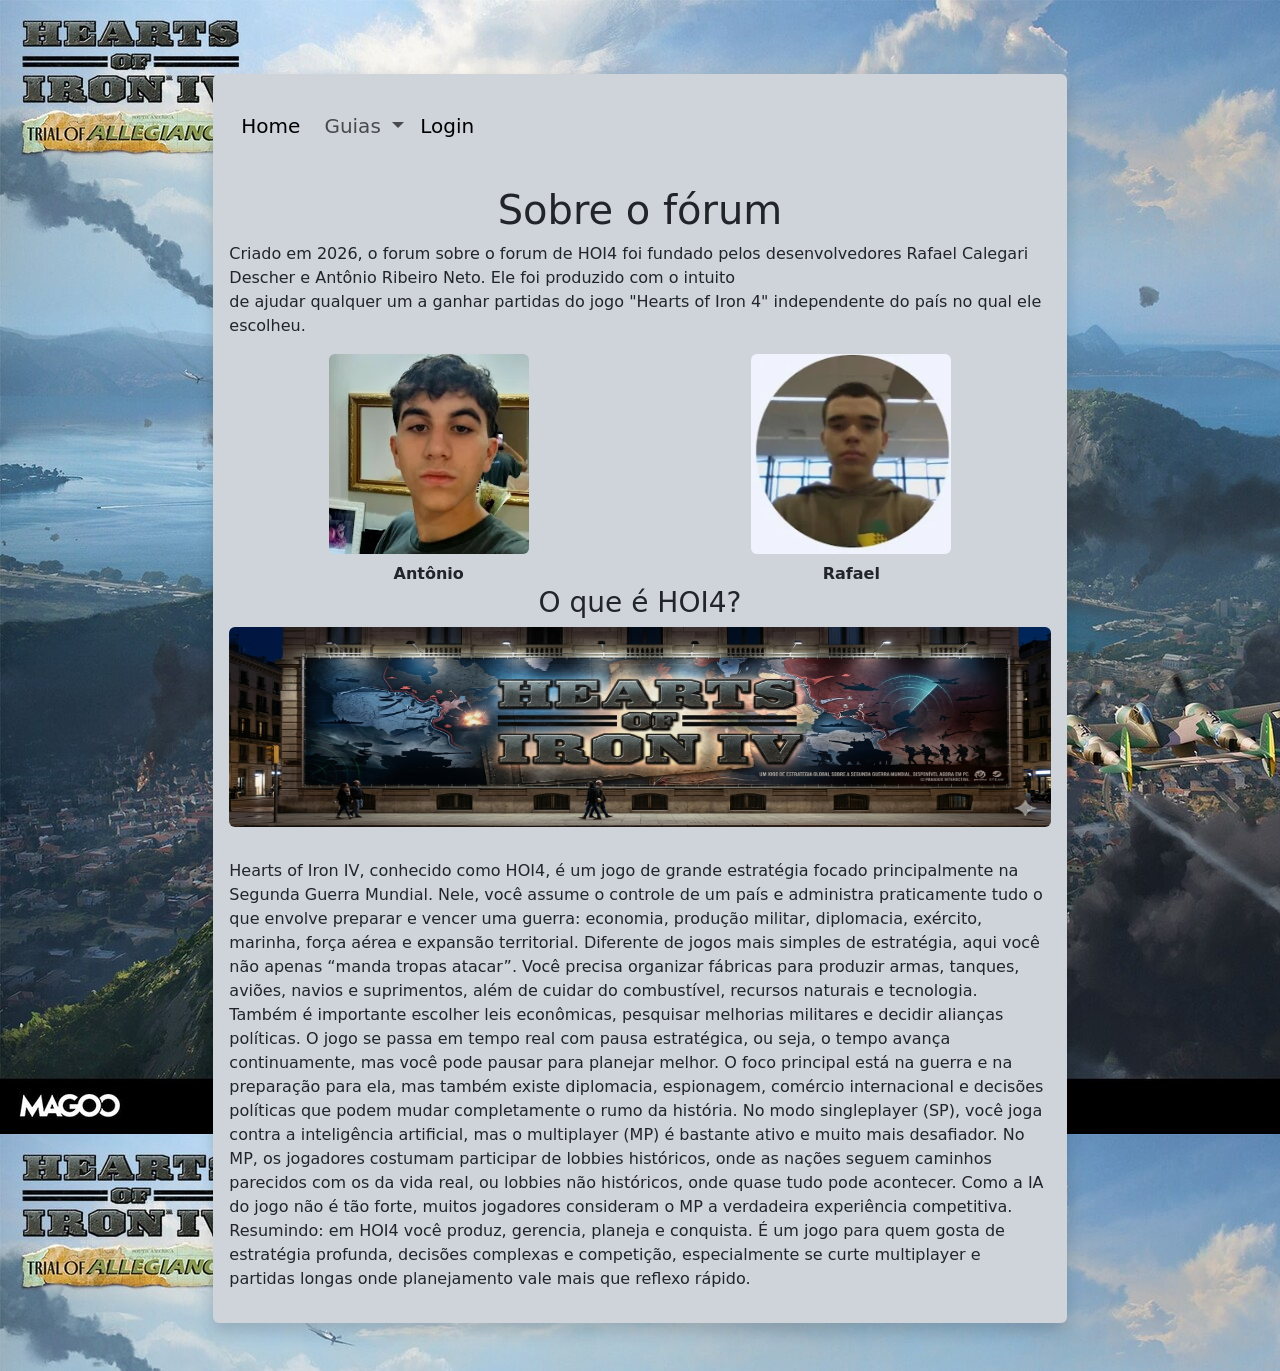
<file: secao.html>
<html lang="en">

<head>
    <meta charset="UTF-8">
    <meta name="viewport" content="width=device-width, initial-scale=1.0">
    <title>Tela de Cadastro com Bootstrap</title>
</head>
<link href="https://cdn.jsdelivr.net/npm/bootstrap@5.3.8/dist/css/bootstrap.min.css" rel="stylesheet"
    integrity="sha384-sRIl4kxILFvY47J16cr9ZwB07vP4J8+LH7qKQnuqkuIAvNWLzeN8tE5YBujZqJLB" crossorigin="anonymous">
<link rel="stylesheet" href="style.css">

<body class="bg_img">

    <main class="align">

<div class="shadow p-3 mb-5 bg-dark-subtle rounded m-5 opacity-100 col-md-8">

             <nav class="navbar navbar-expand-lg bg-dark-subtle">
                <div class="container-fluid">
                    <a class="navbar-brand" href="secao.html">Home</a>
                    <button class="navbar-toggler" type="button" data-bs-toggle="collapse"
                        data-bs-target="#navbarSupportedContent" aria-controls="navbarSupportedContent"
                        aria-expanded="false" aria-label="Toggle navigation">
                        <span class="navbar-toggler-icon"></span>
                    </button>
                    <div class="navbar-brand collapse navbar-collapse" id="navbarSupportedContent">
                        <ul class="navbar-nav me-auto mb-2 mb-lg-0">

                            <li class="nav-item dropdown">
                                <a class="nav-link dropdown-toggle" href="#" role="button" data-bs-toggle="dropdown"
                                    aria-expanded="false">
                                    Guias
                                </a>
                                <ul class="dropdown-menu">
                                    <li><a class="dropdown-item" href="germany_guide.html">Alemanha</a></li>
                                    <li><a class="dropdown-item" href="austria_hungary_guide.html">Áustria-Hungria</a></li>
                                    <li><a class="dropdown-item" href="ethiopia_guide.html">Etiópia</a></li>
                                </ul>
                            </li>
                            <li class="nav-item">
                                <a class="nav-link active" aria-current="page" href="index.html">Login</a>
                            </li>
                        </ul>
                    </div>
                </div>
            </nav>

            <div>
                <h1 class="text-center mt-4">Sobre o fórum</h1>

                <p>Criado em 2026, o forum sobre o forum de HOI4 foi fundado pelos desenvolvedores Rafael Calegari Descher e Antônio Ribeiro Neto. Ele foi produzido com o intuito <br>
                de ajudar qualquer um a ganhar partidas do jogo "Hearts of Iron 4" independente do país no qual ele escolheu. </p>
            </div>
              <div class="row text-center mt-3">
                <div class="col-6 d-flex flex-column align-items-center">
                    <img src="assets/antonio.webp" class="img-fluid rounded mb-2" alt="Antônio" style="max-height:200px;">
                    <div class="fw-semibold">Antônio</div>
                </div>
                <div class="col-6 d-flex flex-column align-items-center">
                    <img src="assets/rafael.png" class="img-fluid rounded mb-2" alt="Rafael" style="max-height:200px;">
                    <div class="fw-semibold">Rafael</div>
                </div>
            </div>
            <div>
                <h3 class="text-center">O que é HOI4?</h3>

                <div class=" d-flex flex-column align-center  ">
                    <img src="assets/hoi4 banner.png" class="img-fluid rounded mb-2" alt="Rafael" style="max-height:200px;"></div>
<br>
                <p> Hearts of Iron IV, conhecido como HOI4, é um jogo de grande estratégia focado principalmente na Segunda Guerra Mundial. Nele, você assume o controle de um país e administra praticamente tudo o que envolve preparar e vencer uma guerra: economia, produção militar, diplomacia, exército, marinha, força aérea e expansão territorial.

Diferente de jogos mais simples de estratégia, aqui você não apenas “manda tropas atacar”. Você precisa organizar fábricas para produzir armas, tanques, aviões, navios e suprimentos, além de cuidar do combustível, recursos naturais e tecnologia. Também é importante escolher leis econômicas, pesquisar melhorias militares e decidir alianças políticas.

O jogo se passa em tempo real com pausa estratégica, ou seja, o tempo avança continuamente, mas você pode pausar para planejar melhor. O foco principal está na guerra e na preparação para ela, mas também existe diplomacia, espionagem, comércio internacional e decisões políticas que podem mudar completamente o rumo da história.

No modo singleplayer (SP), você joga contra a inteligência artificial, mas o multiplayer (MP) é bastante ativo e muito mais desafiador. No MP, os jogadores costumam participar de lobbies históricos, onde as nações seguem caminhos parecidos com os da vida real, ou lobbies não históricos, onde quase tudo pode acontecer. Como a IA do jogo não é tão forte, muitos jogadores consideram o MP a verdadeira experiência competitiva.

Resumindo: em HOI4 você produz, gerencia, planeja e conquista. É um jogo para quem gosta de estratégia profunda, decisões complexas e competição, especialmente se curte multiplayer e partidas longas onde planejamento vale mais que reflexo rápido.</p>

            </div>


        </div>
    </main>
    <script src="https://cdn.jsdelivr.net/npm/bootstrap@5.3.8/dist/js/bootstrap.bundle.min.js"
        integrity="sha384-FKyoEForCGlyvwx9Hj09JcYn3nv7wiPVlz7YYwJrWVcXK/BmnVDxM+D2scQbITxI"
        crossorigin="anonymous"></script>
</body>

</html>
</file>
<file: style.css>
.bg_img{
    background-image: url(assets/bg-img.jpg), url(assets/painting_02.webp), url(assets/painting_03.jpg);
    align-items: center;
    background-repeat: repeat;
}

.align {
    display: flex;
    justify-content: center;
    align-items: center;
    margin-top: 2%;
}

.flex {
    display: flex;
}

.icon {
width: 50px;
 height: 50px;
}

.nome_usuario {
    text-align: center;
}

.caixa {
    outline: 2px solid gray; 
    border-radius: 12px;    
    padding: 10px;
}
</file>
